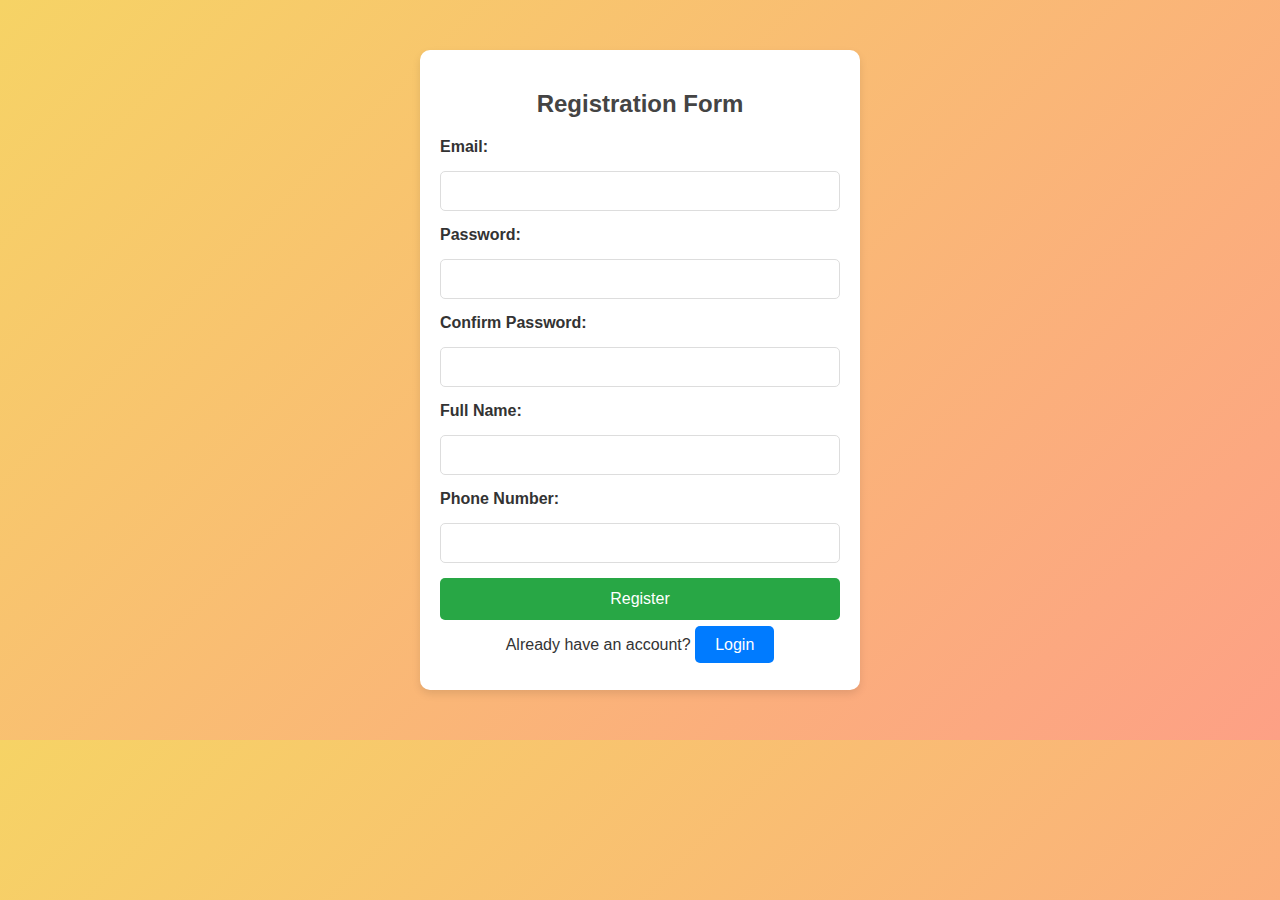
<file: index.html>
<!DOCTYPE html>
<html lang="en">
<head>
    <meta charset="UTF-8">
    <meta name="viewport" content="width=device-width, initial-scale=1.0">
    <title>Registration Form</title>
    <link rel="stylesheet" href="style.css">
</head>
<body>
    <div class="container">
        <h2>Registration Form</h2>
        <form id="registrationForm" action="register.php" method="POST">
            <label for="email">Email:</label>
            <input type="email" id="email" name="email" required>

            <label for="password">Password:</label>
            <input type="password" id="password" name="password" required>

            <label for="confirmPassword">Confirm Password:</label>
            <input type="password" id="confirmPassword" name="confirmPassword" required>

            <label for="name">Full Name:</label>
            <input type="text" id="name" name="name" required>

            <label for="phone">Phone Number:</label>
            <input type="text" id="phone" name="phone" required>

            <button type="submit">Register</button>
        </form>
        <p>Already have an account? <a href="login.html">Login</a></p>
    </div>

    <script src="https://code.jquery.com/jquery-3.6.0.min.js"></script>
    <script>
        $(document).ready(function () {
            $("#registrationForm").on("submit", function (event) {
                var email = $("#email").val();
                var password = $("#password").val();
                var confirmPassword = $("#confirmPassword").val();
                var phone = $("#phone").val();
                
                var emailRegex = /^[a-zA-Z0-9._%+-]+@[a-zA-Z0-9.-]+\.[a-zA-Z]{2,}$/;
                if (!emailRegex.test(email)) {
                    alert("Please enter a valid email.");
                    event.preventDefault();
                    return;
                }

                if (password.length < 6) {
                    alert("Password must be at least 6 characters long.");
                    event.preventDefault();
                    return;
                }

                if (password !== confirmPassword) {
                    alert("Passwords do not match.");
                    event.preventDefault();
                    return;
                }

                var phoneRegex = /^[0-9]{10}$/;
                if (!phoneRegex.test(phone)) {
                    alert("Please enter a valid 10-digit phone number.");
                    event.preventDefault();
                    return;
                }
            });
        });
    </script>
</body>
</html>
</file>
<file: style.css>
/* General Styles */
body {
    font-family: 'Arial', sans-serif;
    margin: 0;
    padding: 0;
    box-sizing: border-box;
    background: linear-gradient(135deg, #f6d365 0%, #fda085 100%);
    color: #333;
}

.container {
    max-width: 400px;
    margin: 50px auto;
    padding: 20px;
    background-color: white;
    box-shadow: 0 4px 8px rgba(0, 0, 0, 0.1);
    border-radius: 10px;
    text-align: center;
}

h1, h2 {
    color: #444;
}

ul {
    list-style: none;
    padding: 0;
}

ul li {
    margin: 10px 0;
}

a {
    text-decoration: none;
    color: #fff;
    background-color: #007BFF;
    padding: 10px 20px;
    border-radius: 5px;
    transition: background-color 0.3s ease;
}

a:hover {
    background-color: #0056b3;
}

/* Form Styles */
form {
    display: flex;
    flex-direction: column;
    gap: 15px;
}

label {
    text-align: left;
    font-weight: bold;
}

input[type="text"],
input[type="email"],
input[type="password"] {
    padding: 10px;
    border: 1px solid #ddd;
    border-radius: 5px;
    font-size: 16px;
}

button {
    padding: 12px;
    background-color: #28a745;
    color: white;
    border: none;
    border-radius: 5px;
    font-size: 16px;
    cursor: pointer;
    transition: background-color 0.3s ease;
}

button:hover {
    background-color: #218838;
}

/* Add Mobile Responsiveness */
@media (max-width: 600px) {
    .container {
        width: 90%;
        padding: 15px;
    }
}
</file>
